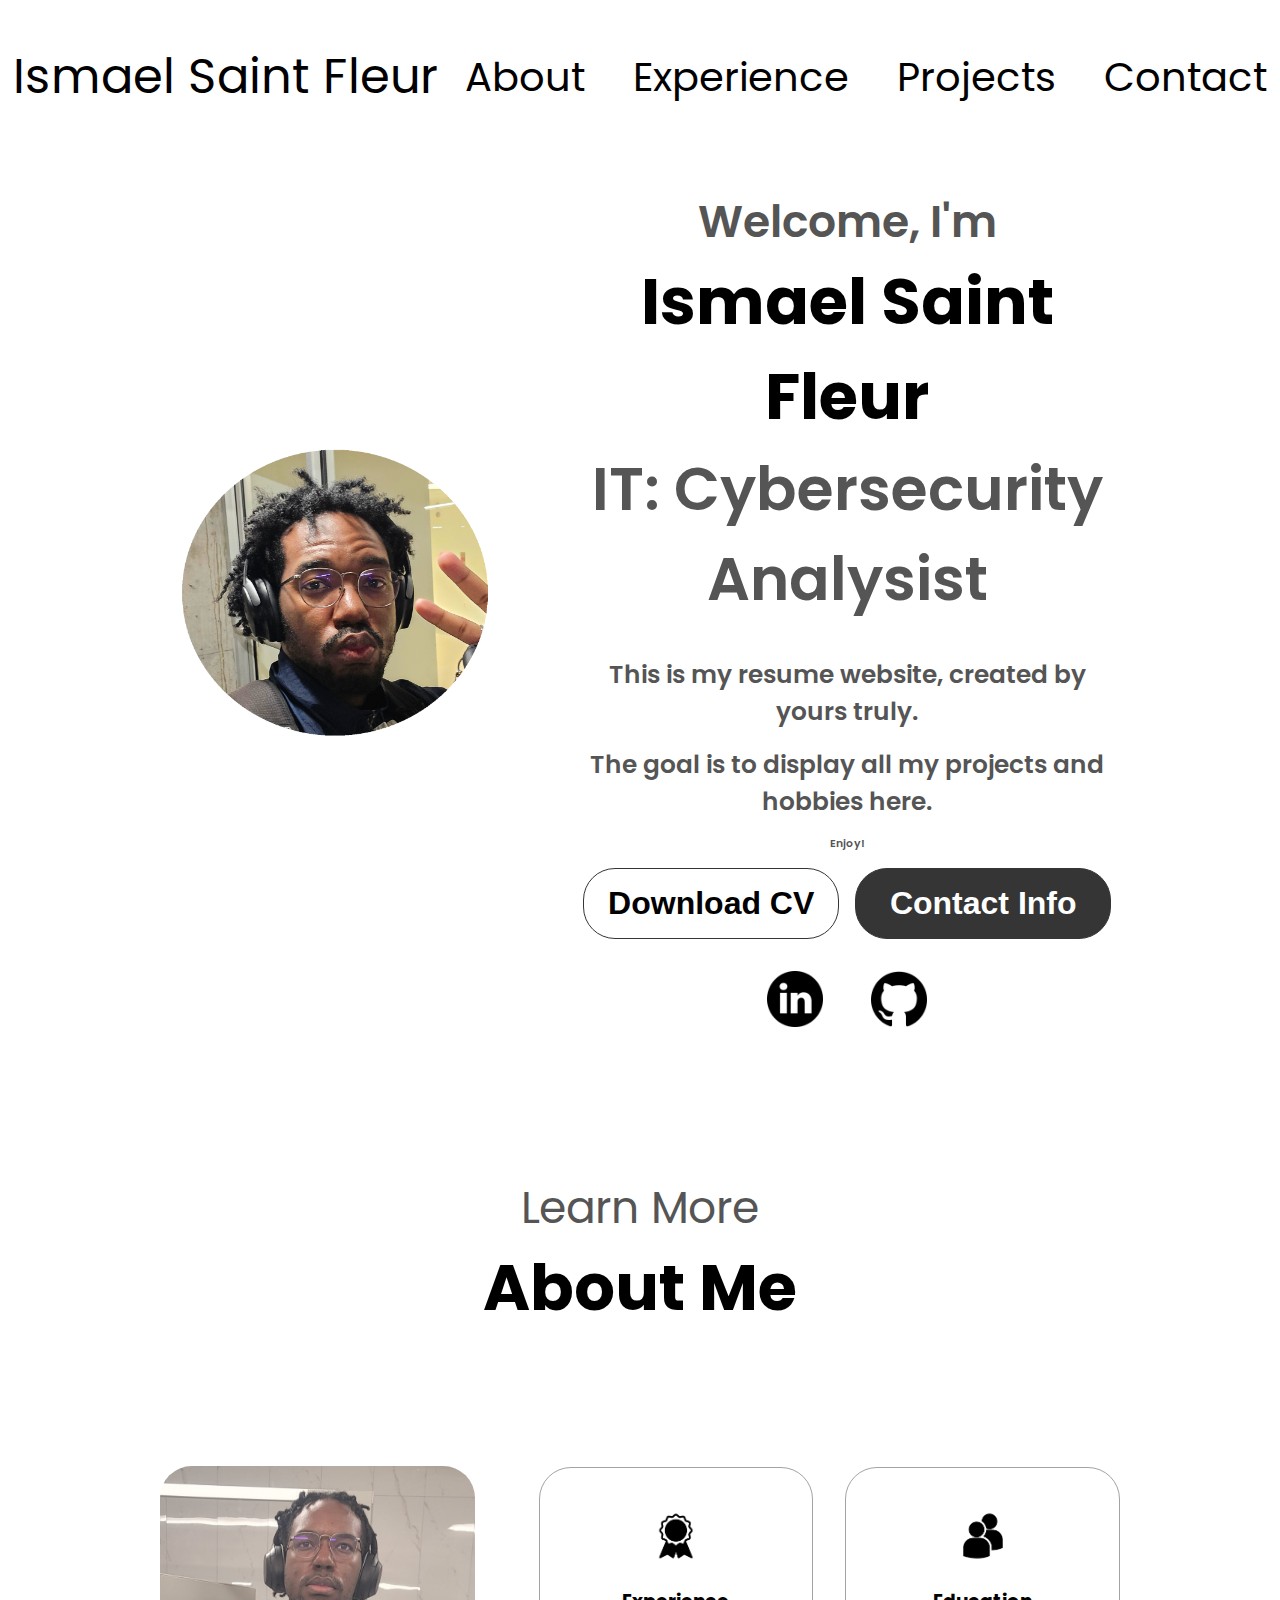
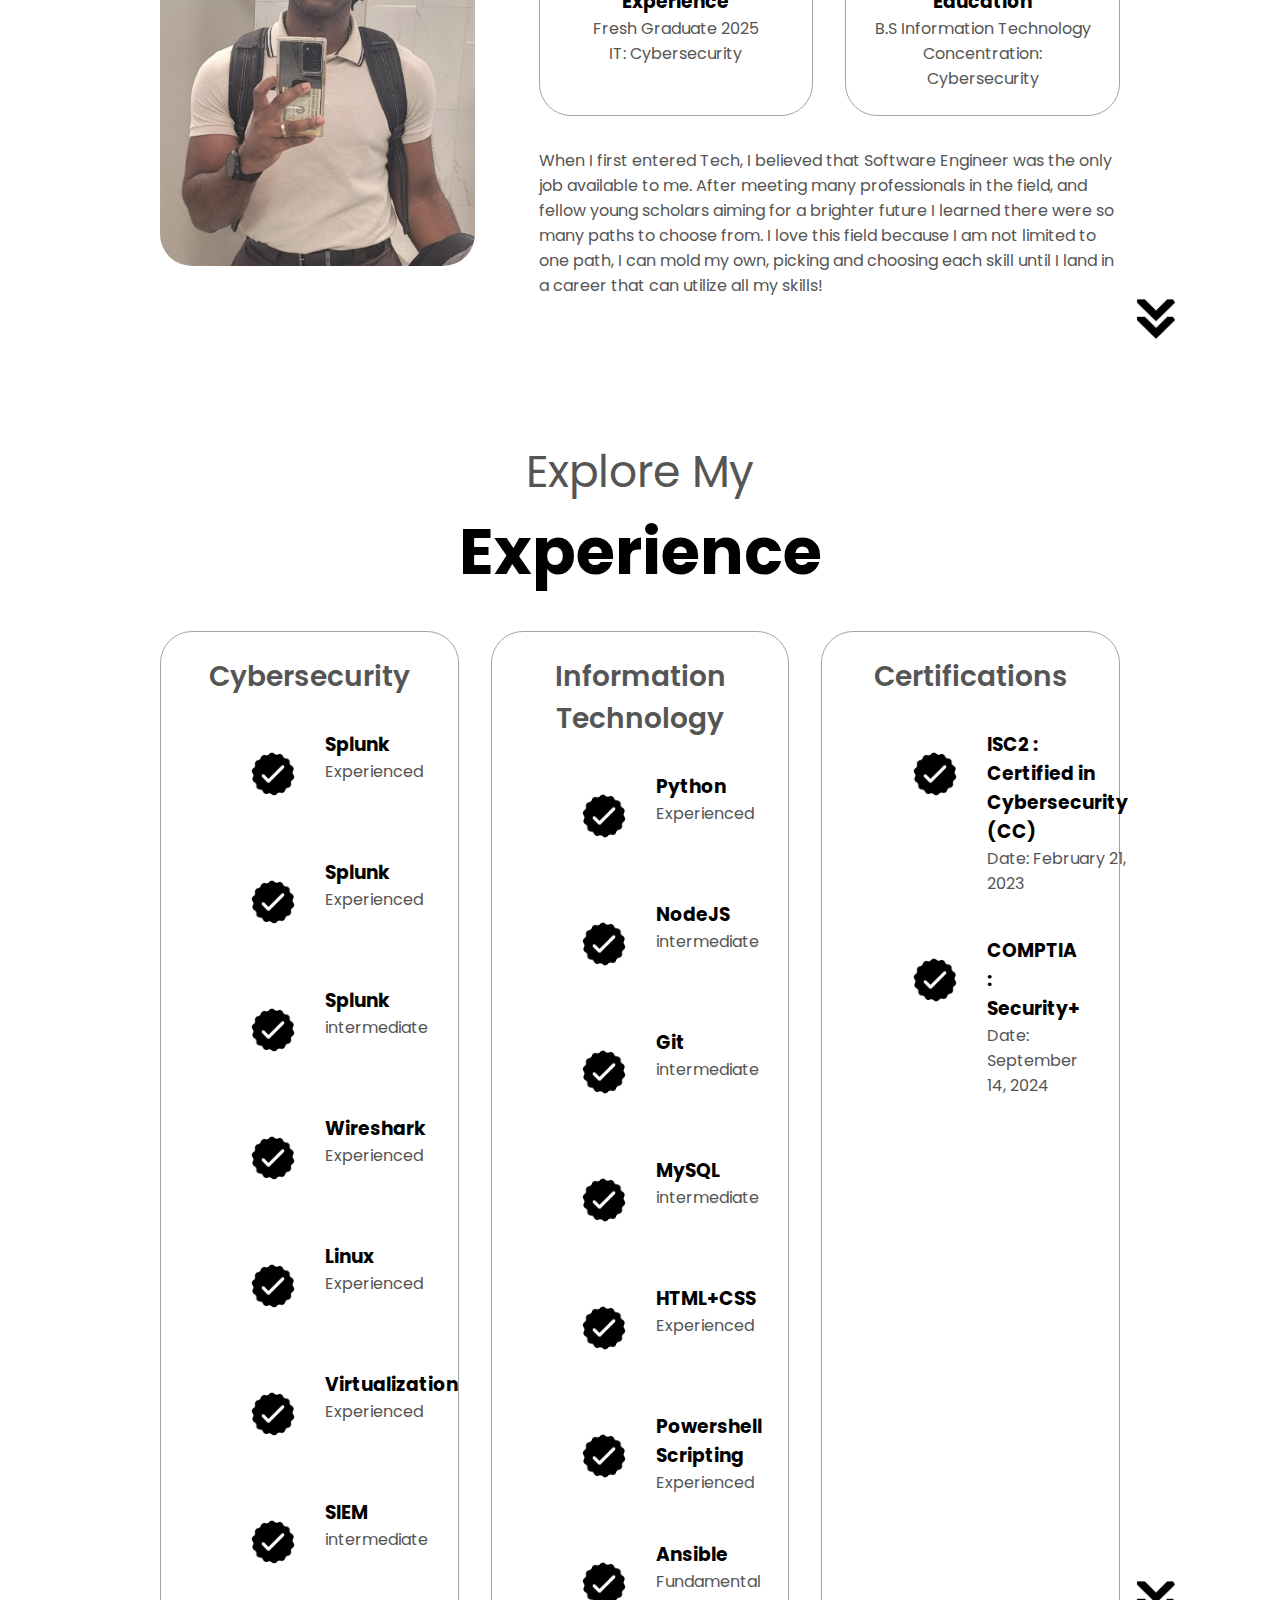
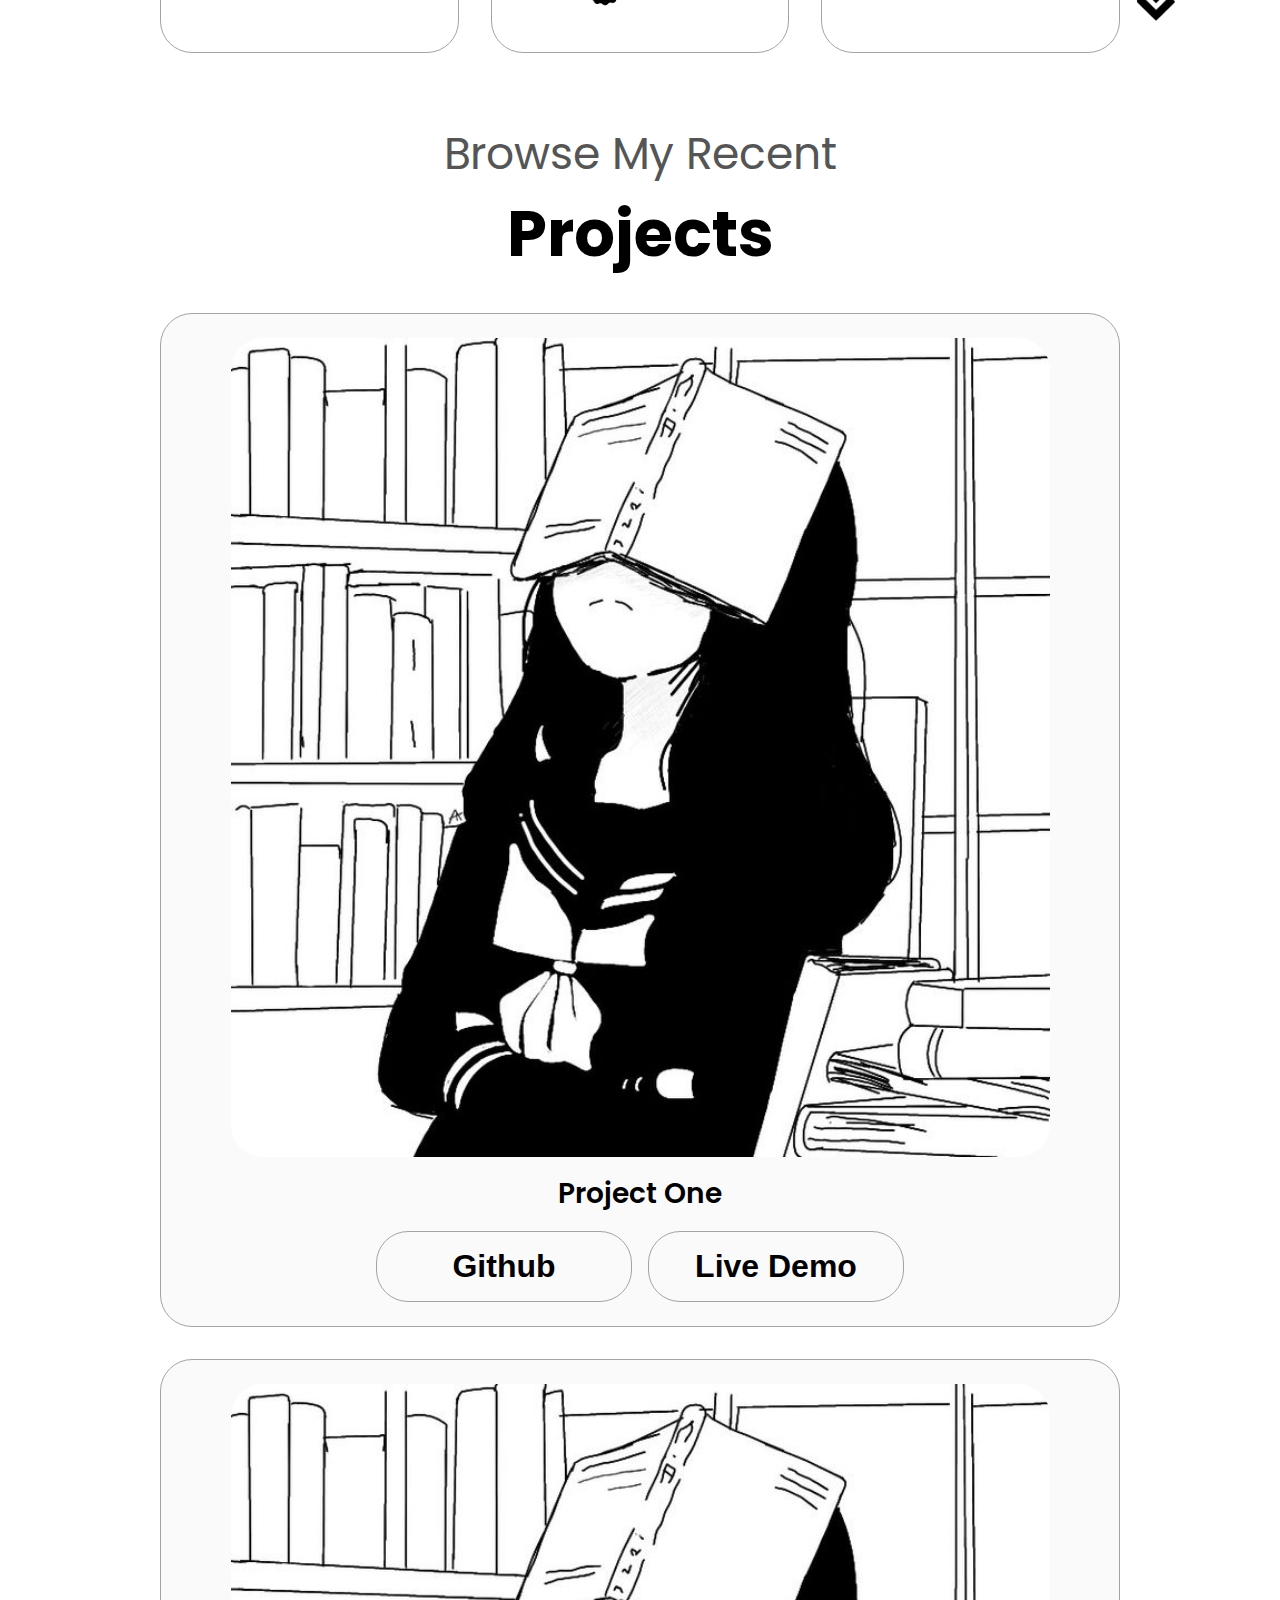
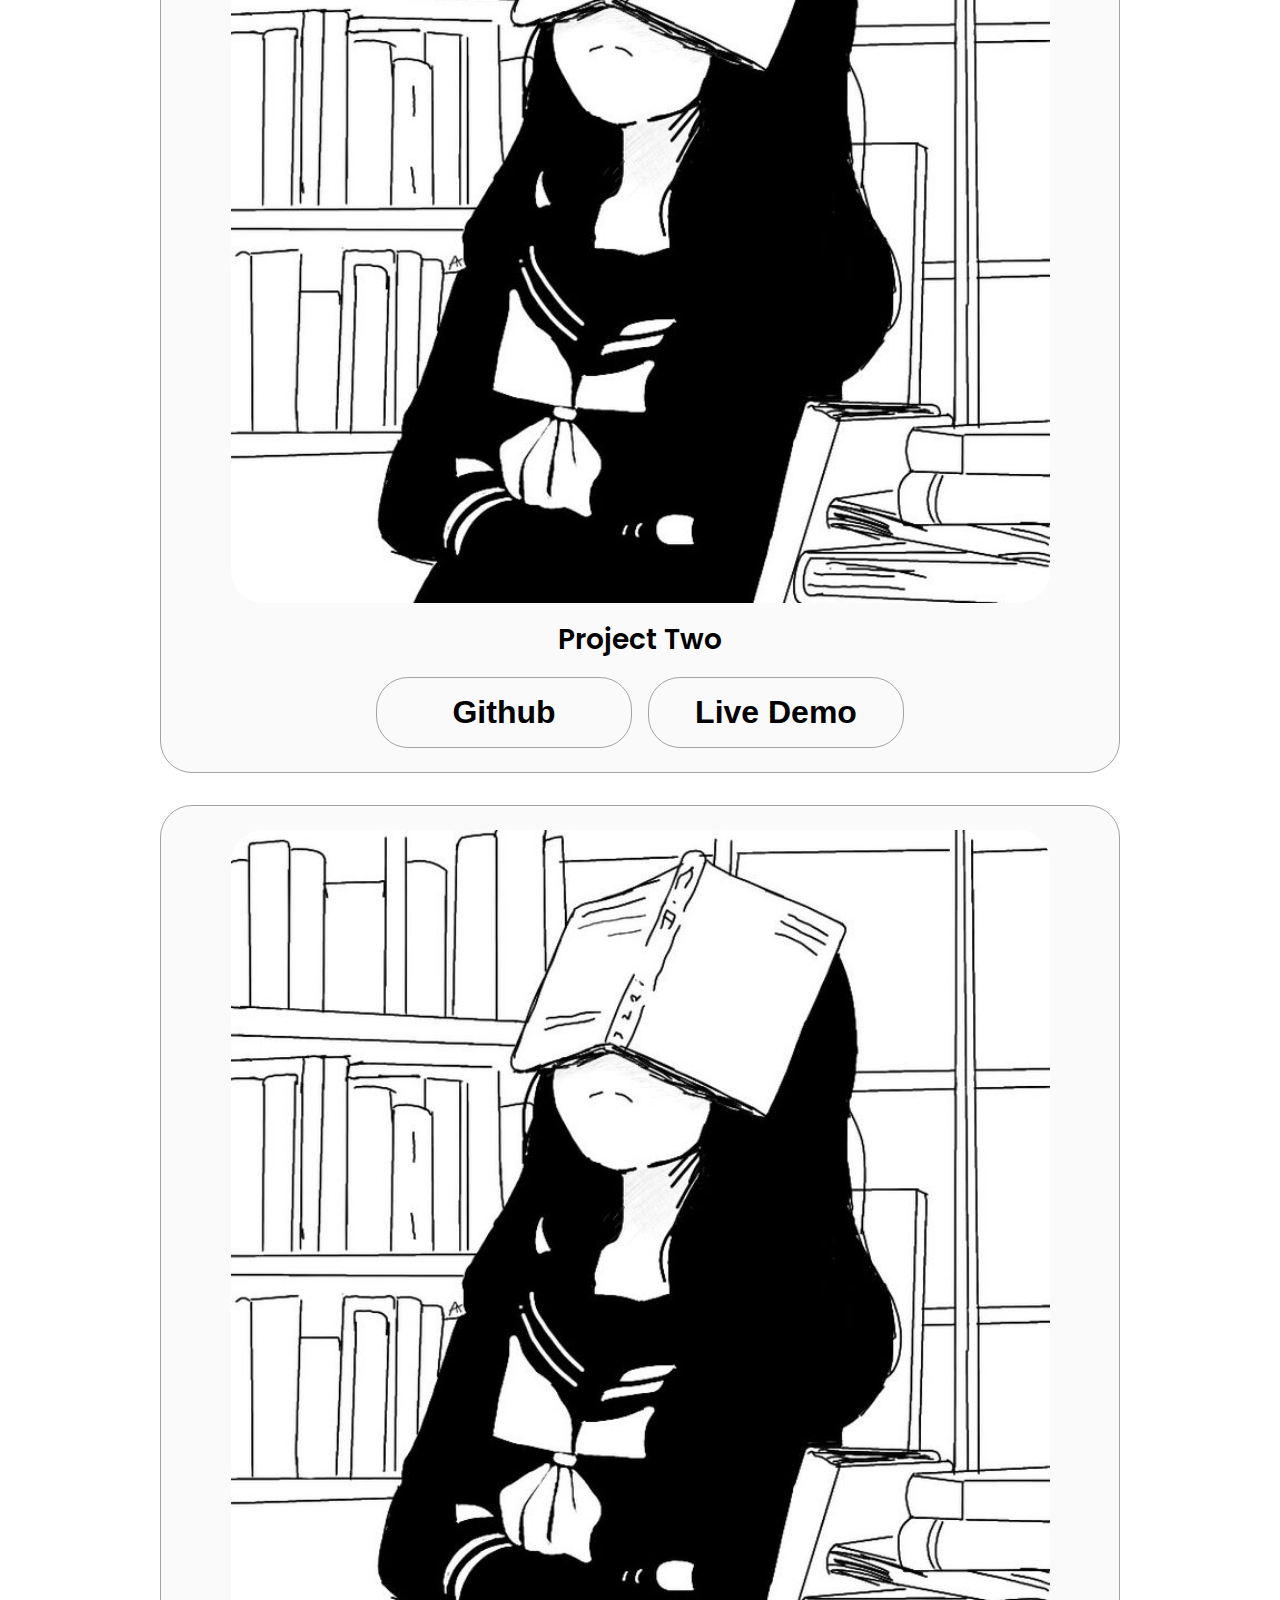
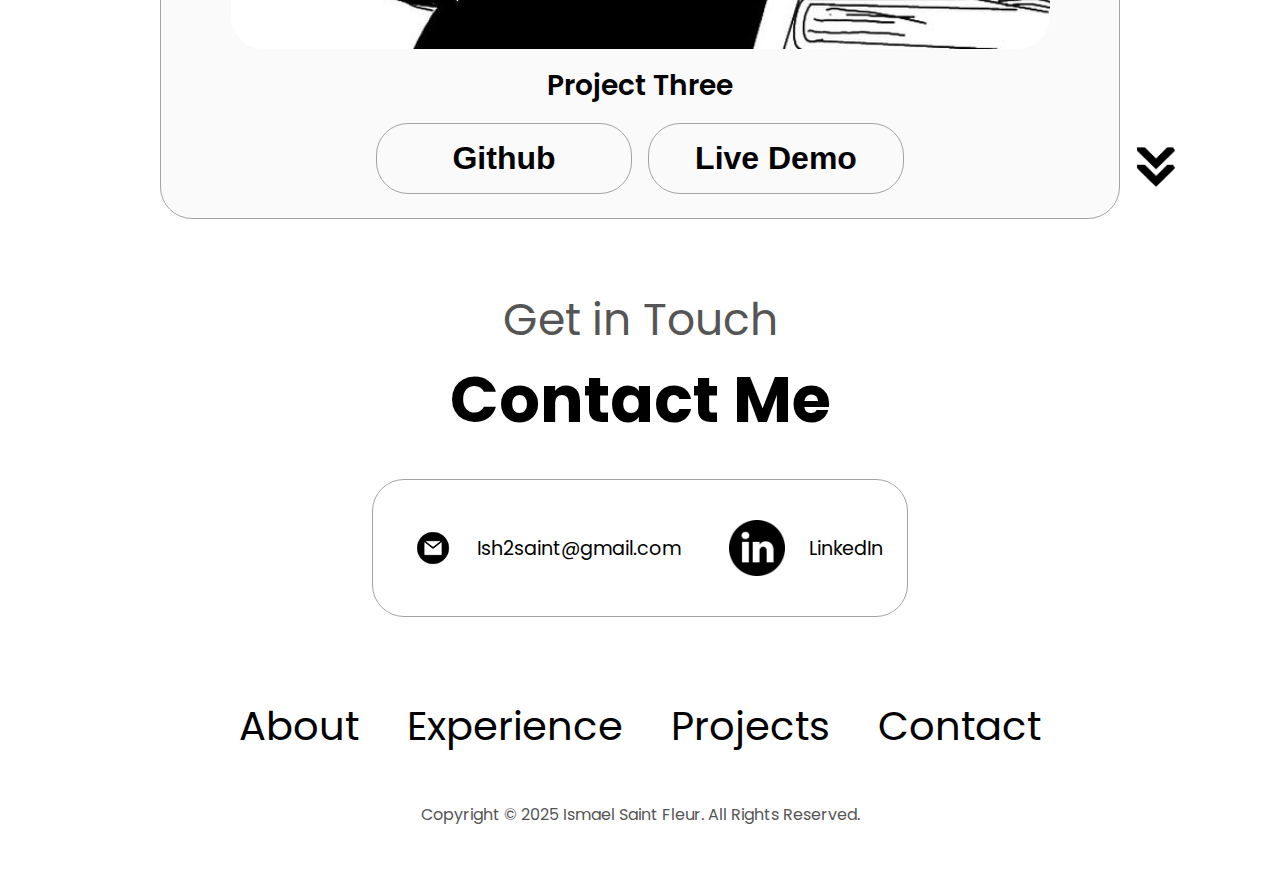
<file: index.html>
<!DOCTYPE html>
<html lang="en">
  <head>
    <meta charset="UTF-8" />
    <meta http-equiv="X-UA-Compatible" content="IE=edge" />
    <meta name="viewport" content="width=device-width, initial-scale=1.0" />
    <title>My Portfolio</title>
    <link rel="stylesheet" href="style.css" />
    <link rel="stylesheet" href="mediaq.css" />
  </head>

  <body>

    <nav id="desktop-nav">
      <div class="logo">Ismael Saint Fleur</div>
      <div>
        <ul class="nav-links">
          <li><a href="#about">About</a></li>
          <li><a href="#experience">Experience</a></li>
          <li><a href="#projects">Projects</a></li>
          <li><a href="#contact">Contact</a></li>
        </ul>
      </div>
    </nav>

    <nav id="hamburger-nav">

      <div class="logo">Ismael Saint Fleur</div>
      <div class="hamburger-menu">
        <div class="hamburger-icon" onclick="toggleMenu()">
          <span></span>
          <span></span>
          <span></span>
        </div>
        <div class="menu-links">
          <li><a href="#about" onclick="toggleMenu()">About</a></li>
          <li><a href="#experience" onclick="toggleMenu()">Experience</a></li>
          <li><a href="#projects" onclick="toggleMenu()">Projects</a></li>
          <li><a href="#contact" onclick="toggleMenu()">Contact</a></li>
        </div>
      </div>
    </nav>


    <section id="profile">

      <div class="section__pic-container">
        <img src="./assets/SELFIE.png" alt="Ismael profile picture" />
      </div>

      <div class="section__text">

        <p class="section__text__p1">Welcome, I'm</p>

        <h1 class="title">Ismael Saint Fleur</h1>

        <p class="section__text__p2">IT: Cybersecurity Analysist</p>

        <p class="section__text__p3"> This is my resume website, created by yours truly.</p>

        <p class="section__text__p4"> The goal is to display all my projects and hobbies here.</p>

        <p class="section__text__p5">Enjoy!</p>

        <div class="btn-container">

            <button class="btn btn-color-2" onclick="window.open('./assets/RESUME_9.17.24.pdf')"
            >Download CV
            </button>

            <button class="btn btn-color-1" onclick="location.href='./#contact'"
            >Contact Info</button>

        </div>

        <div id="socials-container">

                <img src="./assets/linkedin.png" alt="My LinkedIn profile" class="icon" onclick="location.href='https://www.linkedin.com/in/isaintfl'">

                <img src="./assets/github.png" alt="My Github profile" class="icon" onclick="location.href='https://github.com/Typical-Ish'">

            </div>

      </div>
    </section>


    <section id="about">
      <p class="section__text__p1">Learn More</p>
      <h1 class="title">About Me</h1>

      <div class="section-container">
        <div class="section__pic-container">
          <img
            src="./assets/about-pic2.png"
            alt="Profile picture"
            class="about-pic"
          />
        </div>
        <div class="about-details-container">
          <div class="about-containers">
            <div class="details-container">
              <img
                src="./assets/experience.png"
                alt="Experience icon"
                class="icon"
              />

              <h3>Experience</h3>
              <p>Fresh Graduate 2025 <br />IT: Cybersecurity</p>

            </div>
            <div class="details-container">
              <img
                src="./assets/education.png"
                alt="Education icon"
                class="icon"
              />
                    <h3>Education</h3>
                    <p>B.S Information Technology <br />Concentration:  Cybersecurity</p>
            </div>

          </div>
          <div class="text-container">

                    <p>
                        When I first entered Tech, I believed that Software Engineer was the only job available to me. After meeting many professionals in the field, and fellow young scholars aiming for a brighter future
                        I learned there were so many paths to choose from. I love this field because I am not limited to one path, I can mold my own, picking and choosing each skill until I land in a career that can utilize all my skills!

                    </p>

          </div>
        </div>
      </div>
      <img
        src="./assets/arrow.png"
        alt="Arrow icon"
        class="icon arrow"
        onclick="location.href='./#experience'"
      />
    </section>


    <section id="experience">
      <p class="section__text__p1">Explore My</p>
      <h1 class="title">Experience</h1>
      <div class="experience-details-container">
        <div class="about-containers">
          <div class="details-container">
            <h2 class="experience-sub-title">Cybersecurity</h2>
            <div class="article-container">
                <article>
                    <img 
                    src="./assets/checkmark.png" alt="Experience Icon"
                    class="icon">
                    <div>
                        <h3>Splunk</h3>
                        <p>Experienced</p>
                    </div>
                </article>
                <article>
                    <img 
                    src="./assets/checkmark.png" alt="Experience Icon"
                    class="icon">
                    <div>
                        <h3>Splunk</h3>
                        <p>Experienced</p>
                    </div>
                </article>
                <article>
                    <img 
                    src="./assets/checkmark.png" alt="Experience Icon"
                    class="icon">
                    <div>
                        <h3>Splunk</h3>
                        <p>intermediate</p>
                    </div>
                </article>
                <article>
                    <img 
                    src="./assets/checkmark.png" alt="Experience Icon"
                    class="icon">
                    <div>
                        <h3>Wireshark</h3>
                        <p>Experienced</p>
                    </div>
                </article>
                <article>
                    <img 
                    src="./assets/checkmark.png" alt="Experience Icon"
                    class="icon">
                    <div>
                        <h3>Linux</h3>
                        <p>Experienced</p>
                    </div>
                </article>
                <article>
                    <img 
                    src="./assets/checkmark.png" alt="Experience Icon"
                    class="icon">
                    <div>
                        <h3>Virtualization</h3>
                        <p>Experienced</p>
                    </div>
                </article>
                <article>
                    <img 
                    src="./assets/checkmark.png" alt="Experience Icon"
                    class="icon">
                    <div>
                        <h3>SIEM</h3>
                        <p>intermediate</p>
                    </div>
                </article>
            </div>
          </div>
          <div class="details-container">
            <h2 class="experience-sub-title">Information Technology</h2>
            <div class="article-container">
                <article>
                    <img 
                    src="./assets/checkmark.png" alt="Experience Icon"
                    class="icon">
                    <div>
                        <h3>Python</h3>
                        <p>Experienced</p>
                    </div>
                </article>
                <article>
                    <img 
                    src="./assets/checkmark.png" alt="Experience Icon"
                    class="icon">
                    <div>
                        <h3>NodeJS</h3>
                        <p>intermediate</p>
                    </div>
                </article>
                <article>
                    <img 
                    src="./assets/checkmark.png" alt="Experience Icon"
                    class="icon">
                    <div>
                        <h3>Git</h3>
                        <p>intermediate</p>
                    </div>
                </article>
                <article>
                    <img 
                    src="./assets/checkmark.png" alt="Experience Icon"
                    class="icon">
                    <div>
                        <h3>MySQL</h3>
                        <p>intermediate</p>
                    </div>
                </article>
                <article>
                    <img 
                    src="./assets/checkmark.png" alt="Experience Icon"
                    class="icon">
                    <div>
                        <h3>HTML+CSS</h3>
                        <p>Experienced</p>
                    </div>
                </article>
                <article>
                    <img 
                    src="./assets/checkmark.png" alt="Experience Icon"
                    class="icon">
                    <div>
                        <h3>Powershell Scripting</h3>
                        <p>Experienced</p>
                    </div>
                </article>
                <article>
                    <img 
                    src="./assets/checkmark.png" alt="Experience Icon"
                    class="icon">
                    <div>
                        <h3>Ansible</h3>
                        <p>Fundamental</p>
                    </div>
                </article>
            </div>
          </div>
          <div class="details-container">
            <h2 class="experience-sub-title">Certifications</h2>
            <div class="article-container">
                <article>
                    <img 
                    src="./assets/checkmark.png" alt="Experience Icon"
                    class="icon">
                    <div>
                        <h3><a href="https://www.credly.com/earner/earned/badge/374c7650-fe42-4d0b-b637-92d48fa7e6f0">ISC2 : 
                            Certified in Cybersecurity (CC)</a></h3>
                        <p>Date: February 21, 2023 </p>
                    </div>
                </article>
                <article>
                    <img 
                    src="./assets/checkmark.png" alt="Experience Icon"
                    class="icon">
                    <div>
                        <h3><a href="https://www.credly.com/badges/202f9a54-d943-44d5-a822-b41cabb5789e">COMPTIA : Security+</a></h3>
                        <p>Date: September 14, 2024 </p>
                    </div>
                </article>
            </div>
          </div>
        </div>
      </div>
      <img
        src="./assets/arrow.png"
        alt="Arrow icon"
        class="icon arrow"
        onclick="location.href='./#projects'"
      />
    </section>



    <section id="projects">
      <p class="section__text__p1">Browse My Recent</p>
      <h1 class="title">Projects</h1>
      <div class="experience-details-container">
        <div class="about-containers">
          <div class="details-container color-container">
            <div class="article-container">
              <img
                src="./assets/Art_sketch.jpeg"
                alt="Project 1"
                class="project-img"
              />
            </div>
            <h2 class="experience-sub-title project-title">Project One</h2>
            <div class="btn-container">
              <button
                class="btn btn-color-2 project-btn"
                onclick="location.href='https://github.com/'"
              >
                Github
              </button>
              <button
                class="btn btn-color-2 project-btn"
                onclick="location.href='https://github.com/'"
              >
                Live Demo
              </button>
            </div>
          </div>
          <div class="details-container color-container">
            <div class="article-container">
              <img
                src="./assets/Art_sketch.jpeg"
                alt="Project 2"
                class="project-img"
              />
            </div>
            <h2 class="experience-sub-title project-title">Project Two</h2>
            <div class="btn-container">
              <button
                class="btn btn-color-2 project-btn"
                onclick="location.href='https://github.com/'"
              >
                Github
              </button>
              <button
                class="btn btn-color-2 project-btn"
                onclick="location.href='https://github.com/'"
              >
                Live Demo
              </button>
            </div>
          </div>
          <div class="details-container color-container">
            <div class="article-container">
              <img
                src="./assets/Art_sketch.jpeg"
                alt="Project 3"
                class="project-img"
              />
            </div>
            <h2 class="experience-sub-title project-title">Project Three</h2>
            <div class="btn-container">
              <button
                class="btn btn-color-2 project-btn"
                onclick="location.href='https://github.com/'"
              >
                Github
              </button>
              <button
                class="btn btn-color-2 project-btn"
                onclick="location.href='https://github.com/'"
              >
                Live Demo
              </button>
            </div>
          </div>
        </div>
      </div>
      <img
        src="./assets/arrow.png"
        alt="Arrow icon"
        class="icon arrow"
        onclick="location.href='./#contact'"
      />
    </section>
    <section id="contact">
      <p class="section__text__p1">Get in Touch</p>
      <h1 class="title">Contact Me</h1>
      <div class="contact-info-upper-container">
        <div class="contact-info-container">
          <img
            src="./assets/email.png"
            alt="Email icon"
            class="icon contact-icon email-icon"
          />
          <p><a href="mailto:ish2saint@gmail.com">Ish2saint@gmail.com</a></p>
        </div>
        <div class="contact-info-container">
          <img
            src="./assets/linkedin.png"
            alt="LinkedIn icon"
            class="icon contact-icon"
          />
          <p><a href='https://www.linkedin.com/in/isaintfl'>LinkedIn</a></p>
        </div>
      </div>
    </section>
    <footer>
      <nav>
        <div class="nav-links-container">
          <ul class="nav-links">
            <li><a href="#about">About</a></li>
            <li><a href="#experience">Experience</a></li>
            <li><a href="#projects">Projects</a></li>
            <li><a href="#contact">Contact</a></li>
          </ul>
        </div>
      </nav>
      <p>Copyright &#169; 2025 Ismael Saint Fleur. All Rights Reserved.</p>
    </footer>
    <script src="script.js"></script>
  </body>
</html>
</file>
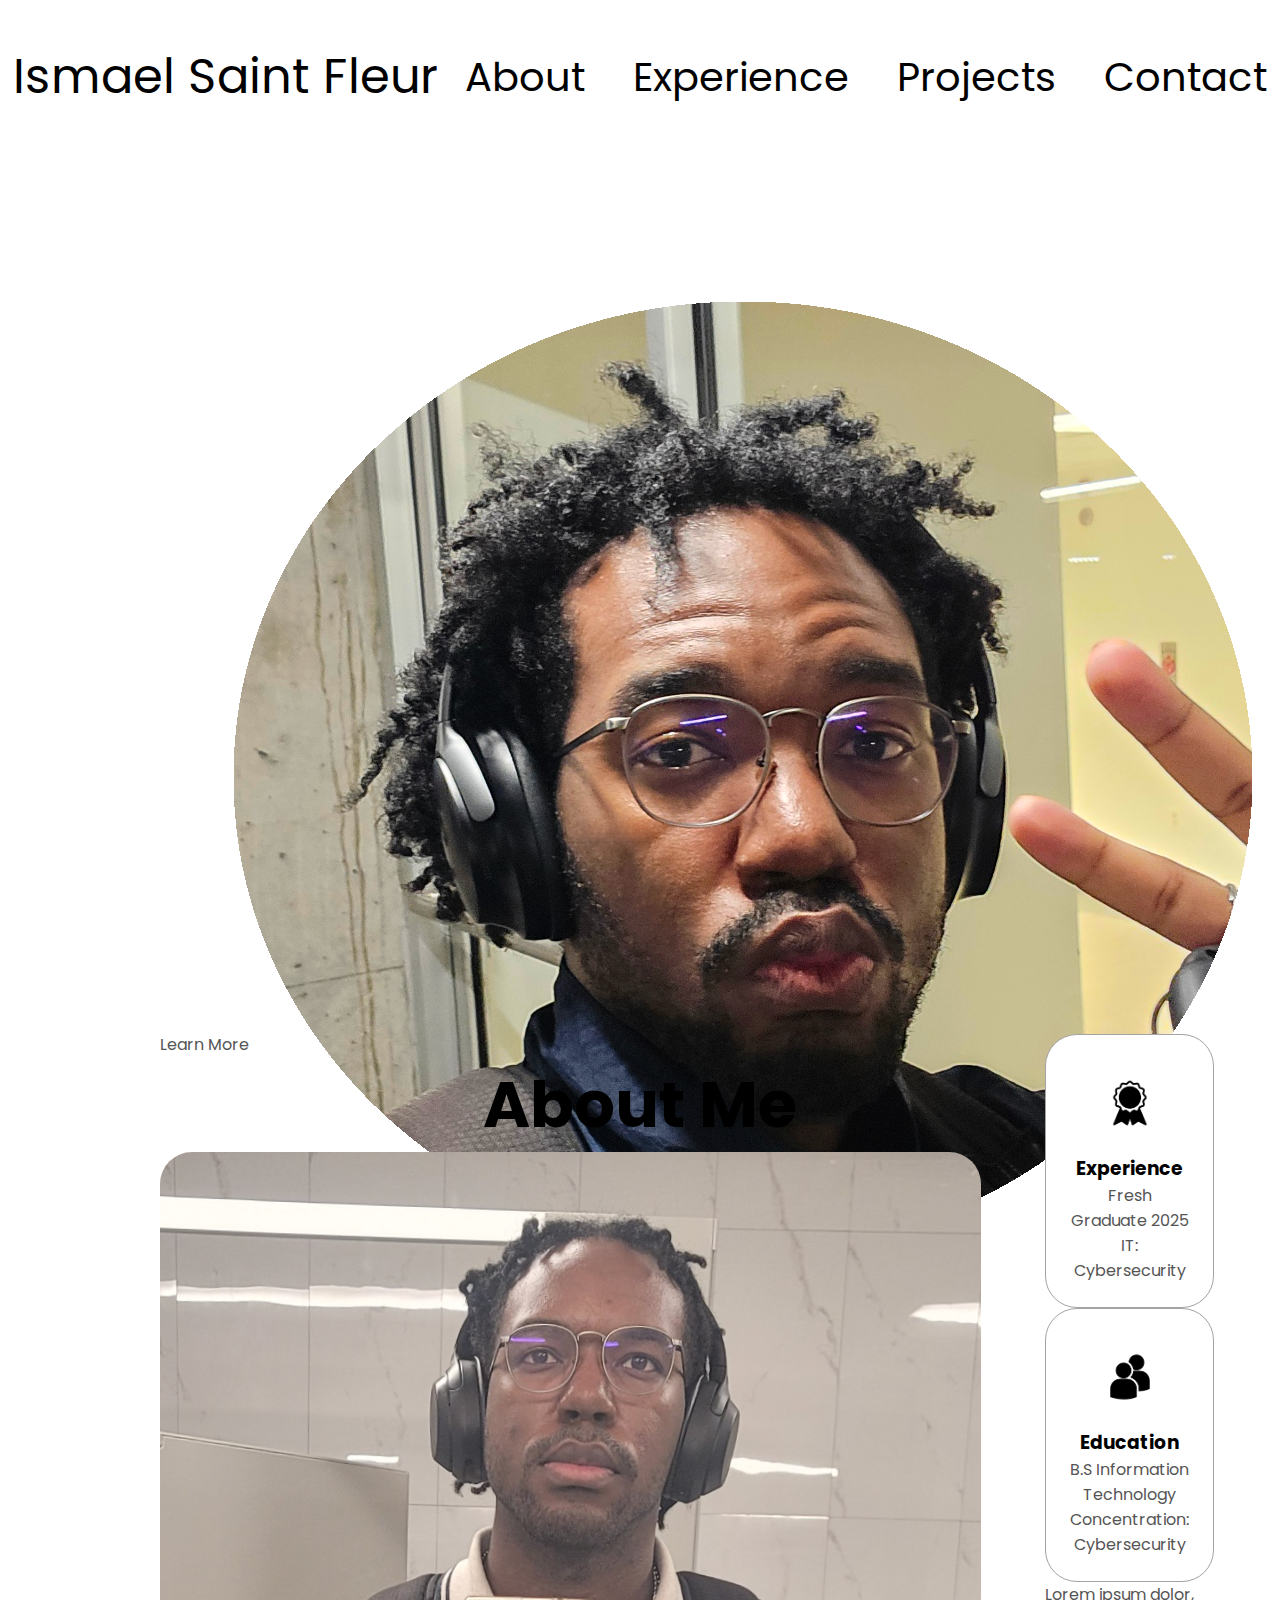
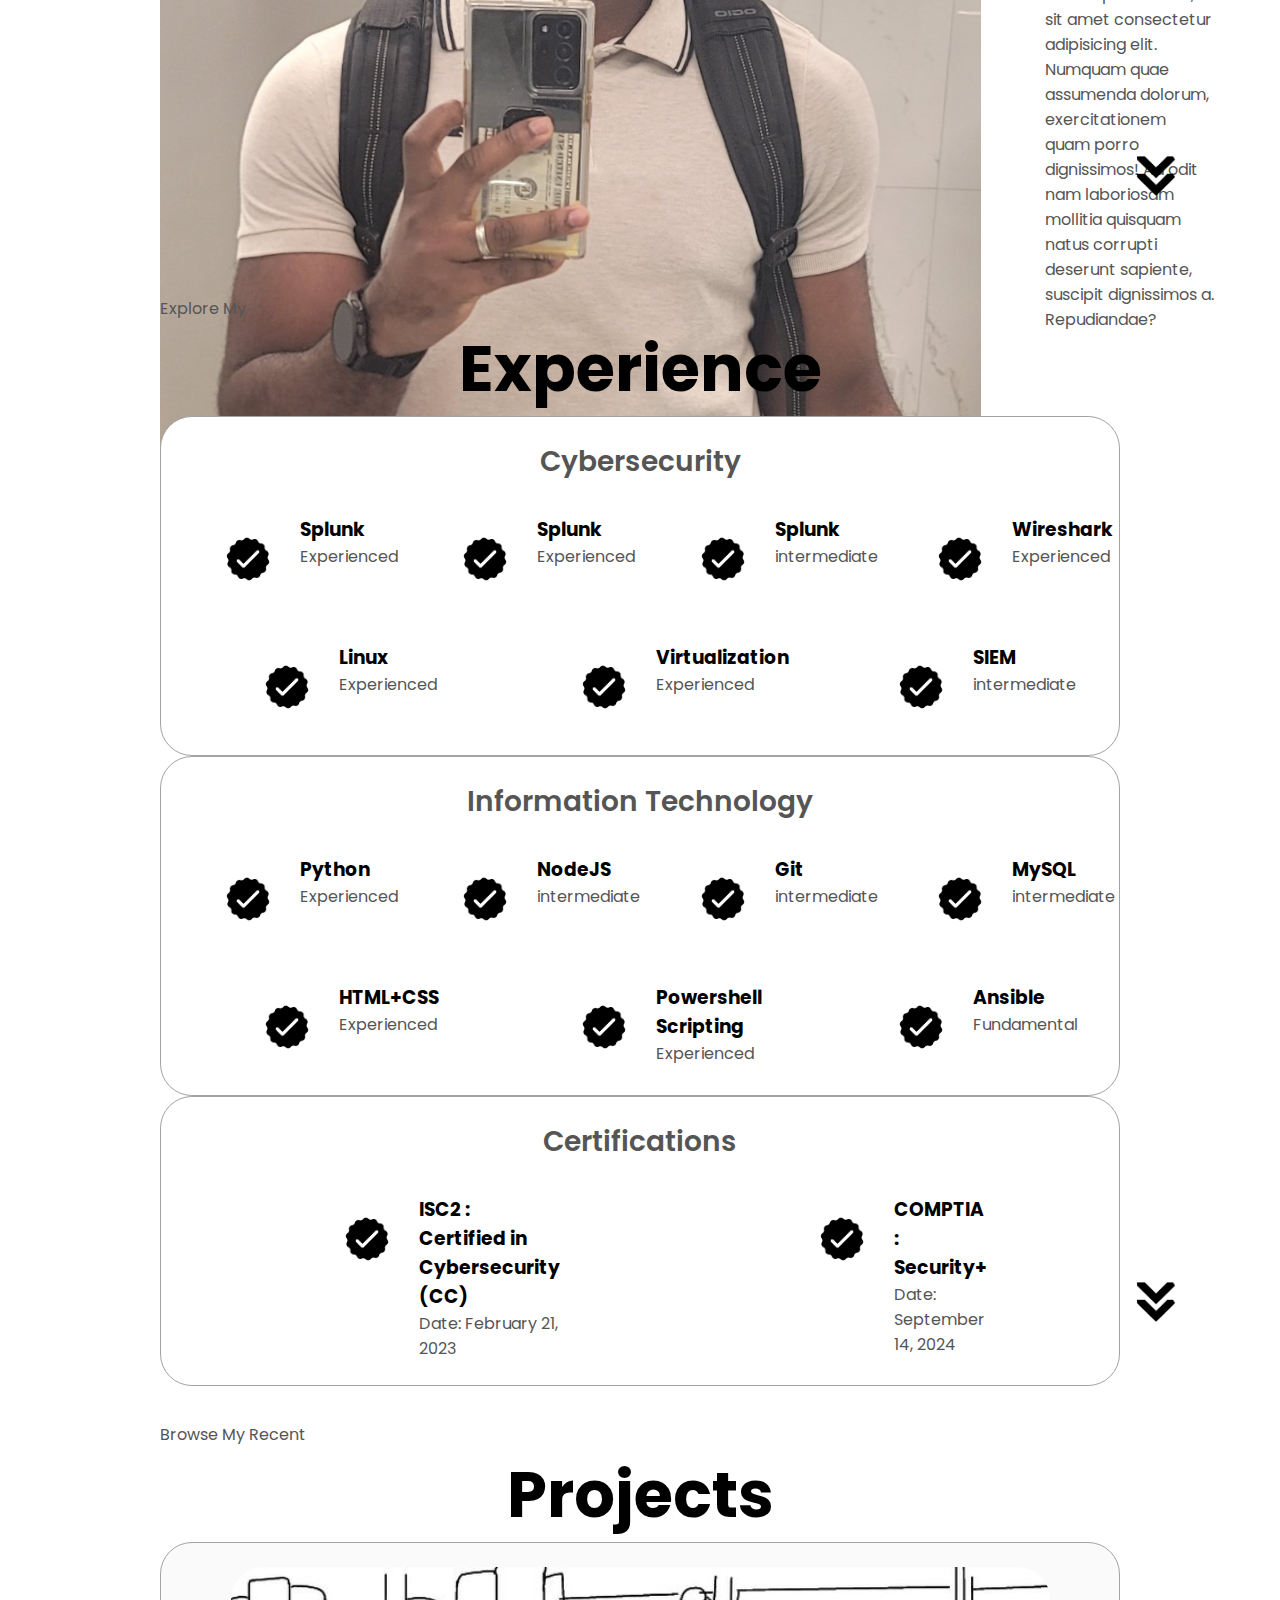
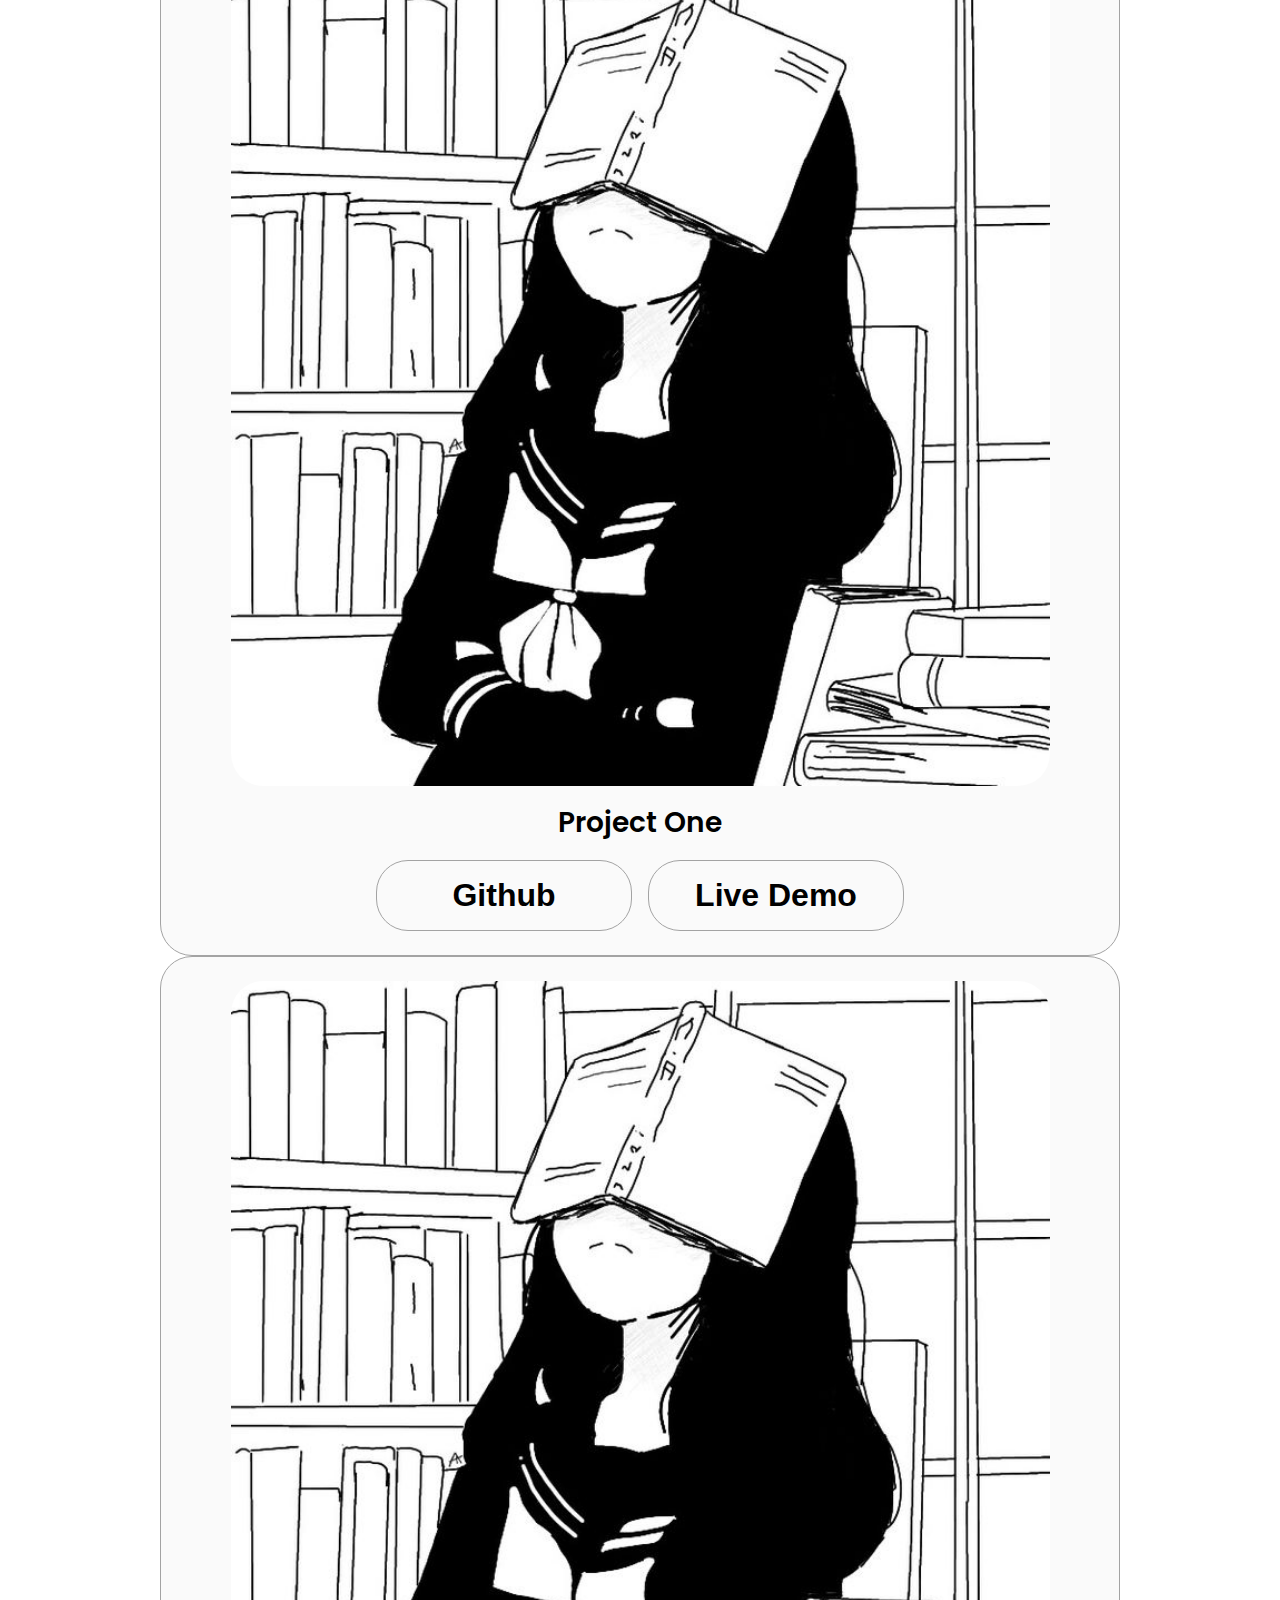
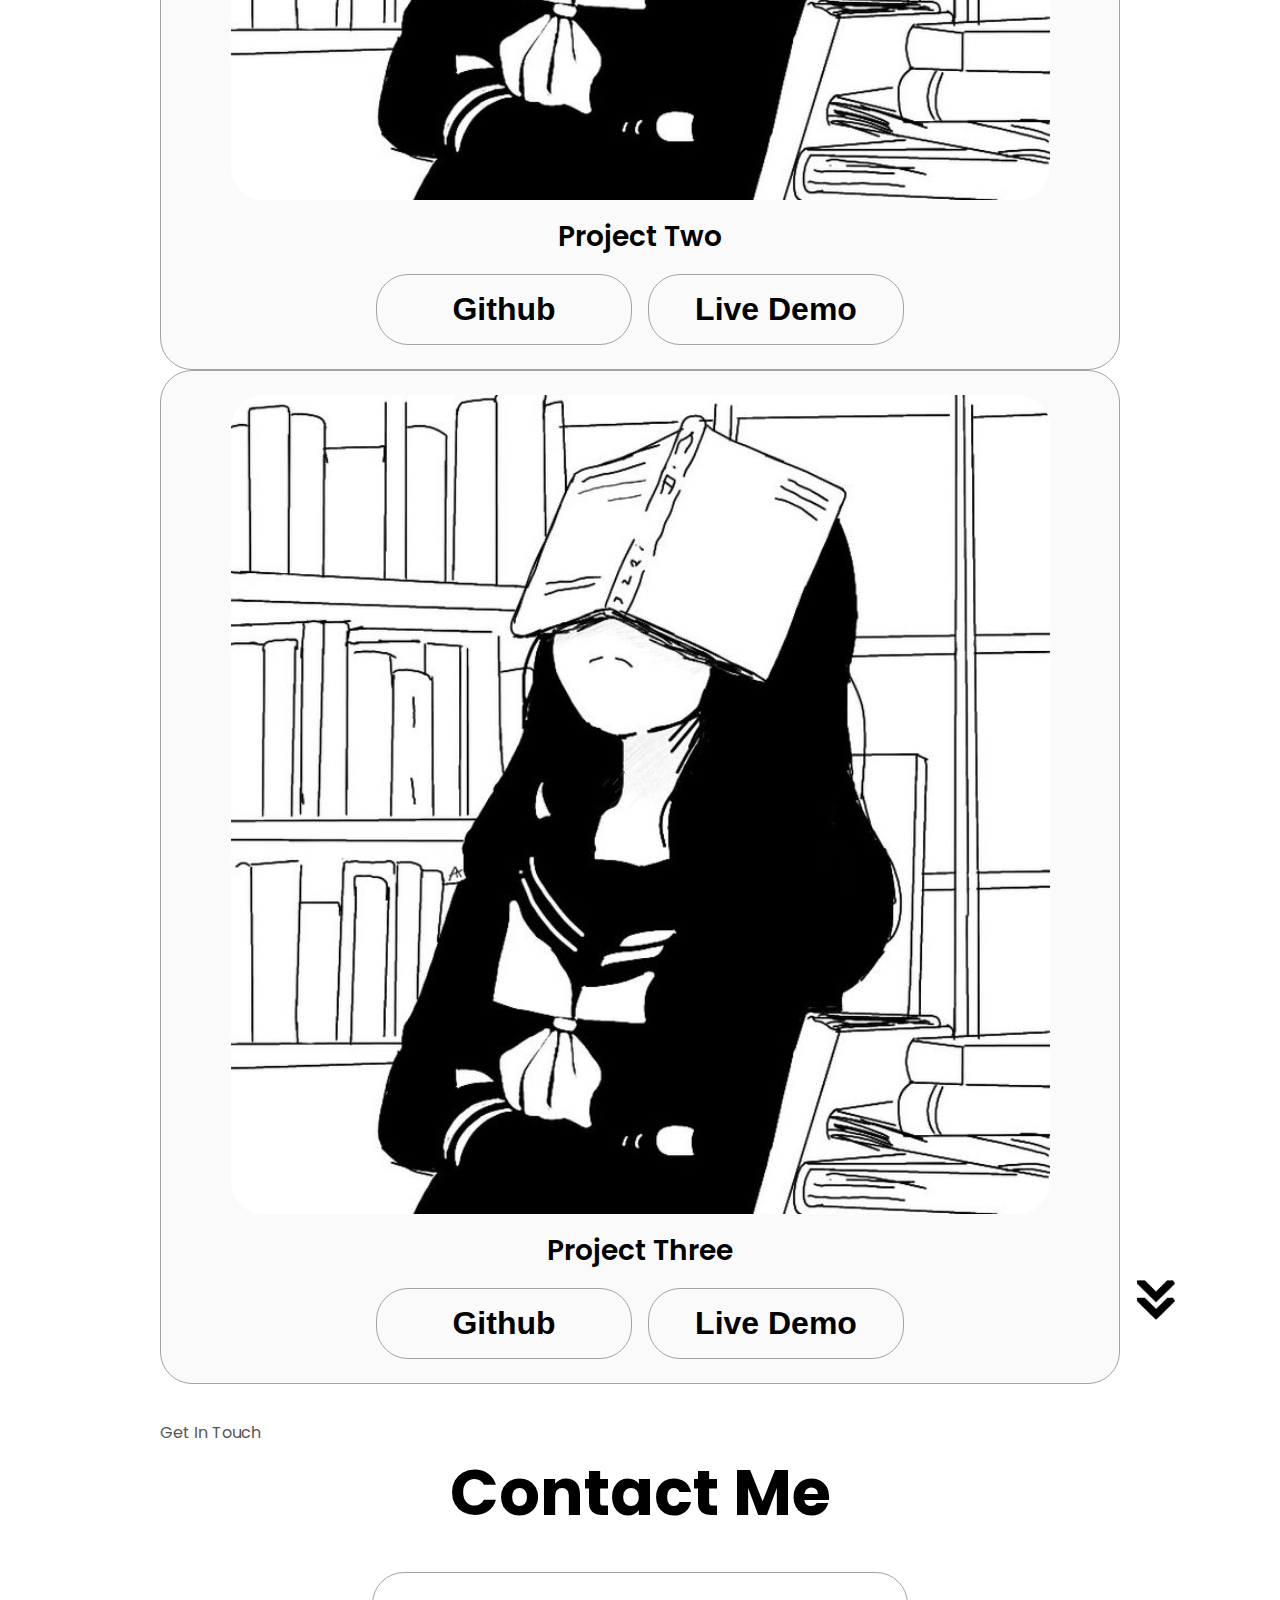
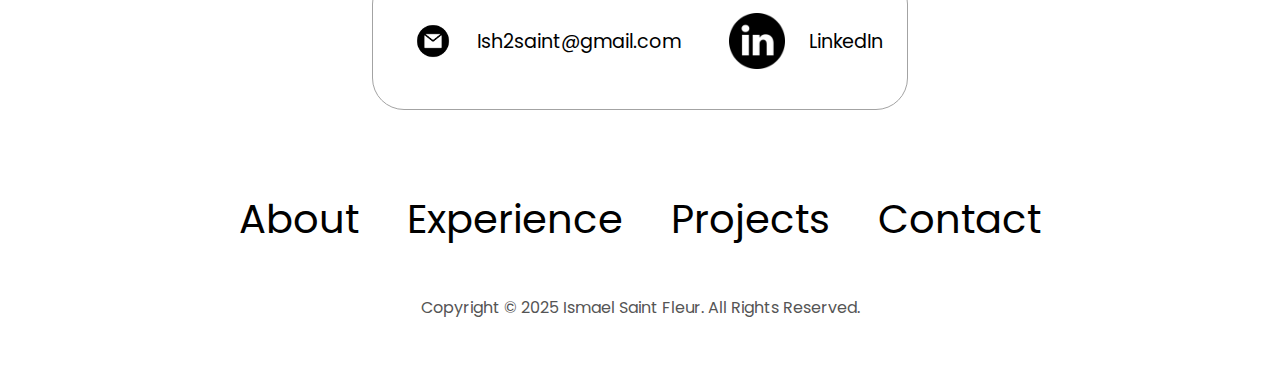
<file: index copy.html>
<!DOCTYPE html>
<html lang="en">

<head>

    <meta charset="UTF-8">
    <meta name="viewport" content="width=device-width, initial-scale=1.0">
    <title>My Portfolio</title>

    <link rel="stylesheet" href="style.css" />
    <link rel="stylesheet" href="mediaq.css" />

</head>

<body>

    <script src="script.js"></script>

    <nav id="desktop-nav"> 

        <div class="logo">Ismael Saint Fleur</div>

        <div>
            <ul class="nav-links">
                <li><a href="#about">About</a></li>
                <li><a href="#experience">Experience</a></li>
                <li><a href="#project">Projects</a></li>
                <li><a href="#contact">Contact</a></li>
            </ul>
        </div>

    </nav>

    <nav id="hamburger-nav"> 

        <div class="logo">Ismael Saint Fleur</div>

        <div class="hamburger-menu">

            <div class="hamburger-icon" onclick="toggleMenu()">

                <span></span>
                <span></span>
                <span></span>

            </div>

            <div class="menu-links">

                    <li><a href="#about" onclick="toggleMenu()">About</a></li>
                    <li><a href="#experience" onclick="toggleMenu()">Experience</a></li>
                    <li><a href="#project" onclick="toggleMenu()">Projects</a></li>
                    <li><a href="#contact" onclick="toggleMenu()">Contact</a></li>

            </div>

        </div>


    </nav>

    <section id="profile">
        <div class="section_pic">
            <img src="./assets/SELFIE.png" alt="Photo of Ismael">
        </div>

        <div class="section_txt">

            <p class="section_text_p1">
              Welcome, I'm 
            </p>

            <h1 class="title">Ismael Saint Fleur</h1>

            <p class="section_text_p2"> IT: Cybersecurity Analysist</p>

            <p class="section_text_p3"> This is my resume website, created by yours truly.</p>

            <p class="section_text_p4"> The goal is to display all my projects and hobbies here.</p>

            <p class="section_text_p5">Enjoy, take a look</p>

            <div class="btn-container">

                <button class="btn btn-color-2" onclick="window.open('./assets/RESUME_9.17.24.pdf')"
                >Download CV
                </button>

                <button class="btn btn-color-1" onclick="location.href='./#contact'"
                >Contact Info</button>

            </div>

            <div id="socials-container">

                <img src="./assets/linkedin.png" alt="My LinkedIn profile" class="icon" onclick="location.href='https://www.linkedin.com/in/isaintfl'">

                <img src="./assets/github.png" alt="My Github profile" class="icon" onclick="location.href='https://github.com/Typical-Ish'">

            </div>


        </div>
    </section>

    <section id="about">
        <p class="section_text_p1">Learn More</p>
        <h1 class="title">About Me</h1>

        <div class="section-container">

            <div class="section_pic-container">
                <img
                src="./assets/about-pic2.png"
                alt="Profile Picture"
                class="about-pic"/>
            </div>

            <div class="about-details-container">

                <div class="about-container">

                <div class="details-container">

                    <img src="./assets/experience.png" alt="experience icon" class="icon"/>

                    <h3>Experience</h3>
                    <p>Fresh Graduate 2025 <br />IT: Cybersecurity</p>

                </div>

                <div class="details-container">

                    <img src="./assets/education.png" alt="education icon" class="icon"/>

                    <h3>Education</h3>
                    <p>B.S Information Technology <br />Concentration:  Cybersecurity</p>

                </div>
                </div>

                <div class="text-container">
                    <p>
                        Lorem ipsum dolor, sit amet consectetur adipisicing elit. Numquam quae assumenda dolorum, exercitationem quam porro dignissimos! Ad odit nam laboriosam mollitia quisquam natus corrupti deserunt sapiente, suscipit dignissimos a. Repudiandae?

                    </p>
                    
                </div>
            </div>
        </div>
        
        <img src="./assets/arrow.png" alt="Arrow Icon" class="icon arrow" onclick="location.href='./#experience'"/>

    </section>


<section id="experience">
    <p class="section_text_p1">Explore My</p>
    <h1 class="title">Experience</h1>
    <div class="experience-details-container">
        <div class="about-container">
            <div class="details-container">
                <h2 class="experience-sub-title">
                 Cybersecurity   
                </h2>
                <div class="article-container">
                    <article>
                        <img 
                        src="./assets/checkmark.png" alt="Experience Icon"
                        class="icon">
                        <div>
                            <h3>Splunk</h3>
                            <p>Experienced</p>
                        </div>
                    </article>
                    <article>
                        <img 
                        src="./assets/checkmark.png" alt="Experience Icon"
                        class="icon">
                        <div>
                            <h3>Splunk</h3>
                            <p>Experienced</p>
                        </div>
                    </article>
                    <article>
                        <img 
                        src="./assets/checkmark.png" alt="Experience Icon"
                        class="icon">
                        <div>
                            <h3>Splunk</h3>
                            <p>intermediate</p>
                        </div>
                    </article>
                    <article>
                        <img 
                        src="./assets/checkmark.png" alt="Experience Icon"
                        class="icon">
                        <div>
                            <h3>Wireshark</h3>
                            <p>Experienced</p>
                        </div>
                    </article>
                    <article>
                        <img 
                        src="./assets/checkmark.png" alt="Experience Icon"
                        class="icon">
                        <div>
                            <h3>Linux</h3>
                            <p>Experienced</p>
                        </div>
                    </article>
                    <article>
                        <img 
                        src="./assets/checkmark.png" alt="Experience Icon"
                        class="icon">
                        <div>
                            <h3>Virtualization</h3>
                            <p>Experienced</p>
                        </div>
                    </article>
                    <article>
                        <img 
                        src="./assets/checkmark.png" alt="Experience Icon"
                        class="icon">
                        <div>
                            <h3>SIEM</h3>
                            <p>intermediate</p>
                        </div>
                    </article>
                </div>
            </div>
            <div class="details-container">
                <h2 class="experience-sub-title">
                 Information Technology 
                </h2>
                <div class="article-container">
                    <article>
                        <img 
                        src="./assets/checkmark.png" alt="Experience Icon"
                        class="icon">
                        <div>
                            <h3>Python</h3>
                            <p>Experienced</p>
                        </div>
                    </article>
                    <article>
                        <img 
                        src="./assets/checkmark.png" alt="Experience Icon"
                        class="icon">
                        <div>
                            <h3>NodeJS</h3>
                            <p>intermediate</p>
                        </div>
                    </article>
                    <article>
                        <img 
                        src="./assets/checkmark.png" alt="Experience Icon"
                        class="icon">
                        <div>
                            <h3>Git</h3>
                            <p>intermediate</p>
                        </div>
                    </article>
                    <article>
                        <img 
                        src="./assets/checkmark.png" alt="Experience Icon"
                        class="icon">
                        <div>
                            <h3>MySQL</h3>
                            <p>intermediate</p>
                        </div>
                    </article>
                    <article>
                        <img 
                        src="./assets/checkmark.png" alt="Experience Icon"
                        class="icon">
                        <div>
                            <h3>HTML+CSS</h3>
                            <p>Experienced</p>
                        </div>
                    </article>
                    <article>
                        <img 
                        src="./assets/checkmark.png" alt="Experience Icon"
                        class="icon">
                        <div>
                            <h3>Powershell Scripting</h3>
                            <p>Experienced</p>
                        </div>
                    </article>
                    <article>
                        <img 
                        src="./assets/checkmark.png" alt="Experience Icon"
                        class="icon">
                        <div>
                            <h3>Ansible</h3>
                            <p>Fundamental</p>
                        </div>
                    </article>
                </div>
            </div>
            <div class="details-container">
                <h2 class="experience-sub-title">
                 Certifications 
                </h2>
                <div class="article-container">
                    <article>
                        <img 
                        src="./assets/checkmark.png" alt="Experience Icon"
                        class="icon">
                        <div>
                            <h3><a href="https://www.credly.com/earner/earned/badge/374c7650-fe42-4d0b-b637-92d48fa7e6f0">ISC2 : 
                                Certified in Cybersecurity (CC)</a></h3>
                            <p>Date: February 21, 2023 </p>
                        </div>
                    </article>
                    <article>
                        <img 
                        src="./assets/checkmark.png" alt="Experience Icon"
                        class="icon">
                        <div>
                            <h3><a href="https://www.credly.com/badges/202f9a54-d943-44d5-a822-b41cabb5789e">COMPTIA : Security+</a></h3>
                            <p>Date: September 14, 2024 </p>
                        </div>
                    </article>
                   
                </div>
            </div>
        </div>
    </div>

    <img src="./assets/arrow.png" alt="Arrow Icon" class="icon arrow" onclick="location.href='./#projects'"/>

</section>

<section id="projects">
    <p class="section_text_p1">Browse My Recent</p>
    <h1 class="title">Projects</h1>
    <div class="experience-details-container">
        <div class="about-container">
        <div class="details-container color-container">
            <div class="article-container">
                <img
                src="./assets/Art_sketch.jpeg"
                alt="Project 1"
                class="project-img"
                />
            </div>
            <h2 class="experience-sub-title project-title">Project One</h2>
            <div class="btn-container">
                <button class="btn btn-color-2 project-btn" onclick="location.href='https://github.com/Typical-Ish'">
                    Github
                </button>
                <button class="btn btn-color-2 project-btn" onclick="location.href='https://github.com/Typical-Ish'">
                    Live Demo
                </button>
                

            </div>
        </div>
        <div class="details-container color-container">
            <div class="article-container">
                <img
                src="./assets/Art_sketch.jpeg"
                alt="Project 1"
                class="project-img"
                />
            </div>
            <h2 class="experience-sub-title project-title">Project Two</h2>
            <div class="btn-container">
                <button class="btn btn-color-2 project-btn" onclick="location.href='https://github.com/Typical-Ish'">
                    Github
                </button>
                <button class="btn btn-color-2 project-btn" onclick="location.href='https://github.com/Typical-Ish'">
                    Live Demo
                </button>
                

            </div>
        </div>
        <div class="details-container color-container">
            <div class="article-container">
                <img
                src="./assets/Art_sketch.jpeg"
                alt="Project 1"
                class="project-img"
                />
            </div>
            <h2 class="experience-sub-title project-title">Project Three</h2>
            <div class="btn-container">
                <button class="btn btn-color-2 project-btn" onclick="location.href='https://github.com/Typical-Ish'">
                    Github
                </button>
                <button class="btn btn-color-2 project-btn" onclick="location.href='https://github.com/Typical-Ish'">
                    Live Demo
                </button>
                

            </div>
        </div>
    </div>

    </div>

    <img src="./assets/arrow.png" alt="Arrow Icon" class="icon arrow" onclick="location.href='./#contact'"/>

</section>

<section id="contact">
    <p class="section_text_p1">Get In Touch</p>
    <h1 class="title">Contact Me</h1>
    <div class="contact-info-upper-container">
        <div class="contact-info-container">
            <img src="./assets/email.png" alt="Email Icon" class="icon contact-icon email-icon">
            <p><a href="mailto:ish2saint@gmail.com">Ish2saint@gmail.com</a></p>
        </div>
        <div class="contact-info-container">
            <img src="./assets/linkedin.png" alt="LinkedIn Icon" class="icon contact-icon">
            <p><a href='https://www.linkedin.com/in/isaintfl'>LinkedIn</a></p>
        </div>
    </div>
</section>
<footer>
    <nav>
        <div class="nav-links-container">

            <ul class="nav-links">
                <li><a href="#about">About</a></li>
                <li><a href="#experience">Experience</a></li>
                <li><a href="#project">Projects</a></li>
                <li><a href="#contact">Contact</a></li>
            </ul>

        </div>
    </nav>
    <p>Copyright &#169; 2025 Ismael Saint Fleur. All Rights Reserved.</p>
</footer>
</body>

</html>
</file>
<file: style.css>
/* GENERAL */

@import url("https://fonts.googleapis.com/css2?family=Poppins:wght@300;400;500;600&display=swap");

* {
  margin: 0;
  padding: 0;
}

body {
  font-family: "Poppins", sans-serif;
}

html {
  scroll-behavior: smooth;
}

p {
  color: rgb(85, 85, 85);
}

/* TRANSITION */

a,
.btn {
  transition: all 300ms ease;
}

/* DESKTOP NAV */

nav,
.nav-links {
  display: flex;
}

nav {
  justify-content: space-around;
  align-items: center;
  height: 17vh;
}

.nav-links {
  gap: 3rem;
  list-style: none;
  font-size: 2.5rem;
}

a {
  color: black;
  text-decoration: none;
  text-decoration-color: white;
}

a:hover {
  color: grey;
  text-decoration: underline;
  text-underline-offset: 1rem;
  text-decoration-color: rgb(181, 181, 181);
}

.logo {
  font-size: 3rem;
}

.logo:hover {
  cursor: default;
}

/* HAMBURGER MENU */

#hamburger-nav {
  display: none;
}

.hamburger-menu {
  position: relative;
  display: inline-block;
}

.hamburger-icon {
  display: flex;
  flex-direction: column;
  justify-content: space-between;
  height: 24px;
  width: 30px;
  cursor: pointer;
}

.hamburger-icon span {
  width: 100%;
  height: 2px;
  background-color: black;
  transition: all 0.3 ease-in-out;
}

.menu-links {
  position: absolute;
  top: 100%;
  right: 0;
  background-color: white;
  width: fit-content;
  max-height: 0;
  overflow: hidden;
  transition: all 0.3 ease-in-out;
}

.menu-links a {
  display: block;
  padding: 10px;
  text-align: center;
  font-size: 1.5rem;
  color: black;
  text-decoration: none;
  transition: all 0.3 ease-in-out;
}

.menu-links li {
  list-style: none;
}

.menu-links.open {
  max-height: 300px;
}

.hamburger-icon.open span:first-child {
  transform: rotate(45deg) translate(10px, 5px);
}

.hamburger-icon.open span:nth-child(2) {
  opacity: 0;
}

.hamburger-icon.open span:last-child {
  transform: rotate(-45deg) translate(10px, -5px);
}

.hamburger-icon span:first-child {
  transform: none;
}

.hamburger-icon span:first-child {
  opacity: 1;
}

.hamburger-icon span:first-child {
  transform: none;
}

/* SECTIONS */

section {
  padding-top: 4vh;
  height: 96vh;
  margin: 0 10rem;
  box-sizing: border-box;
  min-height: fit-content;
}

.section-container {
  display: flex;
}

/* PROFILE SECTION */

#profile {
  display: flex;
  justify-content: space-evenly;
  gap: 4rem;
  height: 90vh;
}

.section__pic-container {
  display: flex;
  height: 700px;
  width: 700px;
  margin: auto 0;
}

.section__pic-container img{

}

.section__text {
  align-self: center;
  text-align: center;
}

.section__text p {
  font-weight: 600;
}

.section__text__p1 {
  font-size: 2.75rem;
  text-align: center;
}

.section__text__p2 {
  font-size: 3.75rem;
  margin-bottom: 2rem;
}

.section__text__p3 {
  font-size: 1.55rem;
  padding: auto;
  margin-bottom: 1rem;
}

.section__text__p4 {
  font-size: 1.55rem;
  margin-bottom: 1rem;
}

.section__text__p5 {
  font-size: 1.20dvh;
  margin-bottom: 1rem;
}

.title {
  font-size: 4rem;
  text-align: center;
}

#socials-container {
  display: flex;
  justify-content: center;
  margin-top: 1rem;
  gap: 1rem;
}

/* ICONS */

.icon {
  cursor: pointer;
  height: 3.5rem;
  padding: 1rem;
}

/* BUTTONS */

.btn-container {
  display: flex;
  justify-content: center;
  gap: 3rem;
}

.btn {
  font-weight: 600;
  font-size: xx-large;
  transition: all 300ms ease;
  padding: 1rem;
  width: 16rem;
  border-radius: 2rem;
}

.btn-color-1,
.btn-color-2 {
  border: rgb(53, 53, 53) 0.1rem solid;
}

.btn-color-1:hover,
.btn-color-2:hover {
  cursor: pointer;
}

.btn-color-1,
.btn-color-2:hover {
  background: rgb(53, 53, 53);
  color: white;
}

.btn-color-1:hover {
  background: rgb(0, 0, 0);
}

.btn-color-2 {
  background: none;
}

.btn-color-2:hover {
  border: rgb(255, 255, 255) 0.1rem solid;
}

.btn-container {
  gap: 1rem;
}

/* ABOUT SECTION */

#about {
  position: relative;
}

.about-containers {
  gap: 2rem;
  margin-bottom: 2rem;
  margin-top: 2rem;
}

.about-details-container {
  justify-content: center;
  flex-direction: column;
}

.about-containers,
.about-details-container {
  display: flex;
}

.about-pic {
  border-radius: 2rem;
}

.arrow {
  position: absolute;
  right: -5rem;
  bottom: 2.5rem;
}

.details-container {
  padding: 1.5rem;
  flex: 1;
  background: white;
  border-radius: 2rem;
  border: rgb(53, 53, 53) 0.1rem solid;
  border-color: rgb(163, 163, 163);
  text-align: center;
}

.section-container {
  gap: 4rem;
  height: 80%;
}

.section__pic-container {
  height: 400px;
  width: 400px;
  margin: auto 0;
}

/* EXPERIENCE SECTION */

#experience {
  position: relative;
}

.experience-sub-title {
  color: rgb(85, 85, 85);
  font-weight: 600;
  font-size: 1.75rem;
  margin-bottom: 2rem;
}

.experience-details-container {
  display: flex;
  justify-content: center;
  flex-direction: column;
}

.article-container {
  display: flex;
  text-align: initial;
  flex-wrap: wrap;
  flex-direction: row;
  gap: 2.5rem;
  justify-content: space-around;
}

article {
  display: flex;
  width: 10rem;
  justify-content: space-around;
  gap: 0.5rem;
}

article .icon {
  cursor: default;
}

/* PROJECTS SECTION */

#projects {
  position: relative;
}

.color-container {
  border-color: rgb(163, 163, 163);
  background: rgb(250, 250, 250);
}

.project-img {
  border-radius: 2rem;
  width: 90%;
  height: 90%;
}

.project-title {
  margin: 1rem;
  color: black;
}

.project-btn {
  color: black;
  border-color: rgb(163, 163, 163);
}

/* CONTACT */

#contact {
  display: flex;
  justify-content: center;
  flex-direction: column;
  height: 70vh;
}

.contact-info-upper-container {
  display: flex;
  justify-content: center;
  border-radius: 2rem;
  border: rgb(53, 53, 53) 0.1rem solid;
  border-color: rgb(163, 163, 163);
  background: (250, 250, 250);
  margin: 2rem auto;
  padding: 0.5rem;
}

.contact-info-container {
  display: flex;
  align-items: center;
  justify-content: center;
  gap: 0.5rem;
  margin: 1rem;
}

.contact-info-container p {
  font-size: larger;
}

.contact-icon {
  cursor: default;
}

.email-icon {
  height: 2.5rem;
}

/* FOOTER SECTION */

footer {
  height: 26vh;
  margin: 0 1rem;
}

footer p {
  text-align: center;
}
</file>
<file: mediaq.css>
@media screen and (max-width: 1400px) {
    #profile {
      height: 83vh;
      margin-bottom: 6rem;
    }
    .about-containers {
      flex-wrap: wrap;
    }
    #contact,
    #projects {
      height: fit-content;
    }
  }
  
  @media screen and (max-width: 1200px) {
    #desktop-nav {
      display: none;
    }
    #hamburger-nav {
      display: flex;
    }
    #experience,
    .experience-details-container {
      margin-top: 2rem;
    }
    #profile,
    .section-container {
      display: block;
    }
    .arrow {
      display: none;
    }
    section,
    .section-container {
      height: fit-content;
    }
    section {
      margin: 0 5%;
    }
    .section__pic-container {
      width: 275px;
      height: 275px;
      margin: 0 auto 2rem;
    }
    .about-containers {
      margin-top: 0;
    }
  }
  
  @media screen and (max-width: 600px) {
    #contact,
    footer {
      height: 40vh;
    }
    #profile {
      height: 83vh;
      margin-bottom: 0;
    }
    article {
      font-size: 1rem;
    }
    footer nav {
      height: fit-content;
      margin-bottom: 2rem;
    }
    .about-containers,
    .contact-info-upper-container,
    .btn-container {
      flex-wrap: wrap;
    }
    .contact-info-container {
      margin: 0;
    }
    .contact-info-container p,
    .nav-links li a {
      font-size: 1rem;
    }
    .experience-sub-title {
      font-size: 1.25rem;
    }
    .logo {
      font-size: 1.5rem;
    }
    .nav-links {
      flex-direction: column;
      gap: 0.5rem;
      text-align: center;
    }
    .section__pic-container {
      width: auto;
      height: 46vw;
      justify-content: center;
    }
    .section__text__p2 {
      font-size: 1.25rem;
    }
    .title {
      font-size: 2rem;
    }
    .text-container {
      text-align: justify;
    }
  }
</file>
